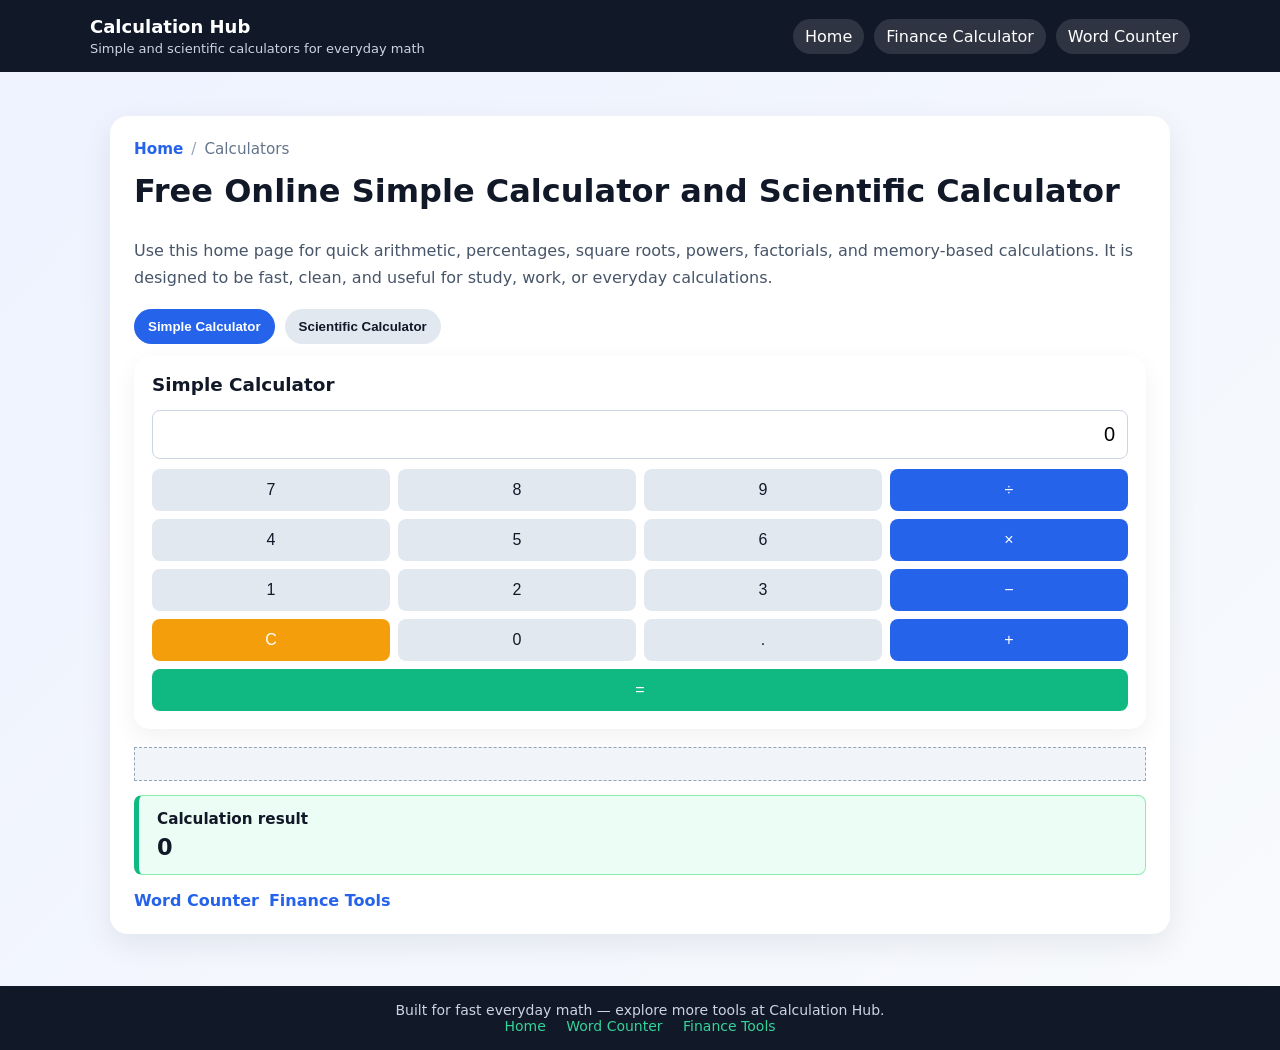
<file: index.html>
<!DOCTYPE html>
<html lang="en">
<head>
    <meta charset="UTF-8">
    <meta name="viewport" content="width=device-width, initial-scale=1.0">
    <title>Free Online Simple Calculator and Scientific Calculator</title>
    <meta name="description" content="Use our free online simple calculator and scientific calculator for everyday math, percentages, powers, square roots, and more.">
    <meta name="keywords" content="simple calculator, scientific calculator, online calculator, math calculator, percentage calculator">
    <meta name="robots" content="index,follow">
    <link rel="canonical" href="https://calculation-hub.github.io/index.html">
    <meta property="og:title" content="Free Online Simple Calculator and Scientific Calculator">
    <meta property="og:description" content="A fast, mobile-friendly home for simple and scientific calculators.">
    <meta property="og:type" content="website">
    <meta property="og:url" content="https://calculation-hub.github.io/index.html">
    <meta name="twitter:card" content="summary_large_image">
    <meta name="twitter:title" content="Free Online Simple Calculator and Scientific Calculator">
    <meta name="twitter:description" content="A fast, mobile-friendly home for simple and scientific calculators.">
    <link rel="stylesheet" href="assets/common.css">
    <link rel="stylesheet" href="assets/index.css">
    <script type="application/ld+json">
    {
      "@context": "https://schema.org",
      "@type": "WebSite",
      "name": "Calculation Hub",
      "url": "https://calculation-hub.github.io/",
      "description": "Free online simple calculator, scientific calculator, finance tools, and word tools."
    }
    </script>
    <script async src="https://www.googletagmanager.com/gtag/js?id=G-XHD0YSS1PD"></script>
    <script>
        window.dataLayer = window.dataLayer || [];
        function gtag(){dataLayer.push(arguments);} 
        gtag('js', new Date());
        gtag('config', 'G-XHD0YSS1PD');
    </script>
    <script async src="https://pagead2.googlesyndication.com/pagead/js/adsbygoogle.js?client=ca-pub-1607159692390166" crossorigin="anonymous"></script>
</head>
<body>
<header class="site-header">
    <div class="header-top">
        <div>
            <p class="title">Calculation Hub</p>
            <p class="subtitle">Simple and scientific calculators for everyday math</p>
        </div>
        <button class="menu-toggle" type="button" aria-label="Toggle navigation" onclick="toggleMenu()">
            <span></span><span></span><span></span>
        </button>
        <nav id="site-nav">
            <a href="index.html">Home</a>
            <a href="finance.html">Finance Calculator</a>
            <a href="word_counter.html">Word Counter</a>
        </nav>
    </div>
</header>
<div class="container">
    <section class="hero">
        <div class="breadcrumbs" aria-label="Breadcrumb">
            <a href="index.html">Home</a>
            <span class="sep">/</span>
            <span>Calculators</span>
        </div>
        <h1>Free Online Simple Calculator and Scientific Calculator</h1>
        <div class="hero-intro">
            <p>Use this home page for quick arithmetic, percentages, square roots, powers, factorials, and memory-based calculations. It is designed to be fast, clean, and useful for study, work, or everyday calculations.</p>
        </div>
        <div class="calculator-tabs" role="tablist" aria-label="Calculator selector">
            <button class="calc-tab active" onclick="showCalculator('simple')">Simple Calculator</button>
            <button class="calc-tab" onclick="showCalculator('scientific')">Scientific Calculator</button>
        </div>
        <div id="simple-panel" class="tab-panel active">
            <div class="card">
                <h2>Simple Calculator</h2>
                <input class="display" id="simple-display" value="0" readonly>
                <div class="buttons">
                    <button class="btn" onclick="appendValue('7')">7</button>
                    <button class="btn" onclick="appendValue('8')">8</button>
                    <button class="btn" onclick="appendValue('9')">9</button>
                    <button class="btn operator" onclick="appendValue('/')">÷</button>
                    <button class="btn" onclick="appendValue('4')">4</button>
                    <button class="btn" onclick="appendValue('5')">5</button>
                    <button class="btn" onclick="appendValue('6')">6</button>
                    <button class="btn operator" onclick="appendValue('*')">×</button>
                    <button class="btn" onclick="appendValue('1')">1</button>
                    <button class="btn" onclick="appendValue('2')">2</button>
                    <button class="btn" onclick="appendValue('3')">3</button>
                    <button class="btn operator" onclick="appendValue('-')">−</button>
                    <button class="btn clear" onclick="clearSimple()">C</button>
                    <button class="btn" onclick="appendValue('0')">0</button>
                    <button class="btn" onclick="appendValue('.')">.</button>
                    <button class="btn operator" onclick="appendValue('+')">+</button>
                    <button class="btn equal" onclick="calculateSimple()" style="grid-column: span 4;">=</button>
                </div>
            </div>
        </div>
        <div id="scientific-panel" class="tab-panel">
            <div class="card">
                <h2>Scientific Calculator</h2>
                <input class="display" id="scientific-display" value="0" readonly>
                <div class="scientific-grid">
                    <button class="btn" onclick="appendScientific('7')">7</button>
                    <button class="btn" onclick="appendScientific('8')">8</button>
                    <button class="btn" onclick="appendScientific('9')">9</button>
                    <button class="btn operator" onclick="appendScientific('(')">(</button>
                    <button class="btn" onclick="appendScientific('4')">4</button>
                    <button class="btn" onclick="appendScientific('5')">5</button>
                    <button class="btn" onclick="appendScientific('6')">6</button>
                    <button class="btn operator" onclick="appendScientific(')')">)</button>
                    <button class="btn" onclick="appendScientific('1')">1</button>
                    <button class="btn" onclick="appendScientific('2')">2</button>
                    <button class="btn" onclick="appendScientific('3')">3</button>
                    <button class="btn operator" onclick="appendScientific('^')">xʸ</button>
                    <button class="btn clear" onclick="clearScientific()">C</button>
                    <button class="btn" onclick="appendScientific('0')">0</button>
                    <button class="btn operator" onclick="appendScientific('.')">.</button>
                    <button class="btn operator" onclick="appendScientific('+')">+</button>
                    <button class="btn operator" onclick="appendScientific('-')">−</button>
                    <button class="btn operator" onclick="appendScientific('*')">×</button>
                    <button class="btn operator" onclick="appendScientific('/')">÷</button>
                    <button class="btn operator" onclick="appendScientific('%')">%</button>
                    <button class="btn" onclick="evaluateScientific('percent')">%</button>
                    <button class="btn" onclick="evaluateScientific('square')">x²</button>
                    <button class="btn" onclick="evaluateScientific('cube')">x³</button>
                    <button class="btn" onclick="evaluateScientific('factorial')">x!</button>
                    <button class="btn" onclick="evaluateScientific('memory-clear')">MC</button>
                    <button class="btn" onclick="evaluateScientific('memory-recall')">MR</button>
                    <button class="btn" onclick="evaluateScientific('memory-add')">M+</button>
                    <button class="btn" onclick="evaluateScientific('memory-subtract')">M-</button>
                    <button class="btn" onclick="evaluateScientific('sqrt')">√</button>
                    <button class="btn" onclick="evaluateScientific('sin')">sin</button>
                    <button class="btn" onclick="evaluateScientific('cos')">cos</button>
                    <button class="btn" onclick="evaluateScientific('tan')">tan</button>
                    <button class="btn" onclick="evaluateScientific('log')">log</button>
                    <button class="btn" onclick="evaluateScientific('pi')">π</button>
                    <button class="btn" onclick="evaluateScientific('exp')">e</button>
                    <button class="btn equal" onclick="calculateScientific()">=</button>
                </div>
            </div>
        </div>
        <div class="ad-slot">
            <ins class="adsbygoogle" style="display:block" data-ad-client="ca-pub-1607159692390166" data-ad-slot="7543509719" data-ad-format="auto" data-full-width-responsive="true"></ins>
            <script>(adsbygoogle = window.adsbygoogle || []).push({});</script>
        </div>
        <section class="result-card calculator-result active" data-calculator="simple" aria-live="polite" aria-label="Simple calculator result">
            <h3>Calculation result</h3>
            <output id="simple-result">0</output>
        </section>
        <section class="result-card calculator-result" data-calculator="scientific" aria-live="polite" aria-label="Scientific calculator result">
            <h3>Calculation result</h3>
            <output id="scientific-result">0</output>
        </section>
        <div class="link-row">
            <a href="word_counter.html">Word Counter</a>
            <a href="finance.html">Finance Tools</a>
        </div>
    </section>
</div>
<script>
    const simpleDisplay = document.getElementById('simple-display');
    const scientificDisplay = document.getElementById('scientific-display');
    const simpleResult = document.getElementById('simple-result');
    const scientificResult = document.getElementById('scientific-result');
    let scientificMemory = 0;

    function updateResult(display, result) {
        result.textContent = display.value;
    }

    function showCalculator(type) {
        document.querySelectorAll('.calc-tab').forEach(btn => btn.classList.toggle('active', btn.textContent.includes(type === 'simple' ? 'Simple' : 'Scientific')));
        document.querySelectorAll('.tab-panel').forEach(panel => panel.classList.remove('active'));
        document.getElementById(type + '-panel').classList.add('active');
        document.querySelectorAll('.calculator-result').forEach(result => result.classList.toggle('active', result.dataset.calculator === type));
    }

    function toggleMenu() {
        document.getElementById('site-nav').classList.toggle('open');
    }

    function appendValue(value) {
        const current = simpleDisplay.value;
        if (current === '0' && value !== '.') {
            simpleDisplay.value = value;
        } else {
            simpleDisplay.value = current + value;
        }
    }

    function clearSimple() {
        simpleDisplay.value = '0';
        updateResult(simpleDisplay, simpleResult);
    }

    function calculateSimple() {
        try {
            simpleDisplay.value = Function('return (' + simpleDisplay.value.replace(/×/g, '*').replace(/÷/g, '/') + ')')();
        } catch (error) {
            simpleDisplay.value = 'Error';
        }
        updateResult(simpleDisplay, simpleResult);
    }

    function appendScientific(value) {
        const current = scientificDisplay.value;
        if (current === '0' && value !== '.' && value !== '-') {
            scientificDisplay.value = value;
        } else {
            scientificDisplay.value = current + value;
        }
    }

    function clearScientific() {
        scientificDisplay.value = '0';
        updateResult(scientificDisplay, scientificResult);
    }

    function calculateScientific() {
        try {
            const expr = scientificDisplay.value
                .replace(/π/g, 'Math.PI')
                .replace(/xʸ/g, '^')
                .replace(/√/g, 'Math.sqrt')
                .replace(/sin/g, 'Math.sin')
                .replace(/cos/g, 'Math.cos')
                .replace(/tan/g, 'Math.tan')
                .replace(/log/g, 'Math.log10')
                .replace(/exp/g, 'Math.exp');
            scientificDisplay.value = Function('return (' + expr + ')')();
        } catch (error) {
            scientificDisplay.value = 'Error';
        }
        updateResult(scientificDisplay, scientificResult);
    }

    function evaluateScientific(type) {
        const currentValue = parseFloat(scientificDisplay.value);

        if (Number.isNaN(currentValue)) {
            scientificDisplay.value = 'Error';
            updateResult(scientificDisplay, scientificResult);
            return;
        }

        if (type === 'sqrt') {
            scientificDisplay.value = Math.sqrt(currentValue).toString();
        } else if (type === 'sin') {
            scientificDisplay.value = Math.sin(currentValue * Math.PI / 180).toString();
        } else if (type === 'cos') {
            scientificDisplay.value = Math.cos(currentValue * Math.PI / 180).toString();
        } else if (type === 'tan') {
            scientificDisplay.value = Math.tan(currentValue * Math.PI / 180).toString();
        } else if (type === 'log') {
            scientificDisplay.value = Math.log10(currentValue).toString();
        } else if (type === 'pi') {
            scientificDisplay.value = Math.PI.toString();
        } else if (type === 'exp') {
            scientificDisplay.value = Math.E.toString();
        } else if (type === 'percent') {
            scientificDisplay.value = (currentValue / 100).toString();
        } else if (type === 'square') {
            scientificDisplay.value = Math.pow(currentValue, 2).toString();
        } else if (type === 'cube') {
            scientificDisplay.value = Math.pow(currentValue, 3).toString();
        } else if (type === 'factorial') {
            if (!Number.isInteger(currentValue) || currentValue < 0) {
                scientificDisplay.value = 'Error';
            } else {
                let result = 1;
                for (let i = 2; i <= currentValue; i++) result *= i;
                scientificDisplay.value = result.toString();
            }
        } else if (type === 'memory-clear') {
            scientificMemory = 0;
            scientificDisplay.value = '0';
        } else if (type === 'memory-recall') {
            scientificDisplay.value = scientificMemory.toString();
        } else if (type === 'memory-add') {
            scientificMemory += currentValue;
            scientificDisplay.value = scientificMemory.toString();
        } else if (type === 'memory-subtract') {
            scientificMemory -= currentValue;
            scientificDisplay.value = scientificMemory.toString();
        }
        updateResult(scientificDisplay, scientificResult);
    }
</script>
<footer class="site-footer">
    Built for fast everyday math — explore more tools at Calculation Hub.
    <div>
        <a href="index.html">Home</a>
        <a href="word_counter.html">Word Counter</a>
        <a href="finance.html">Finance Tools</a>
    </div>
</footer>
</body>
</html>
</file>
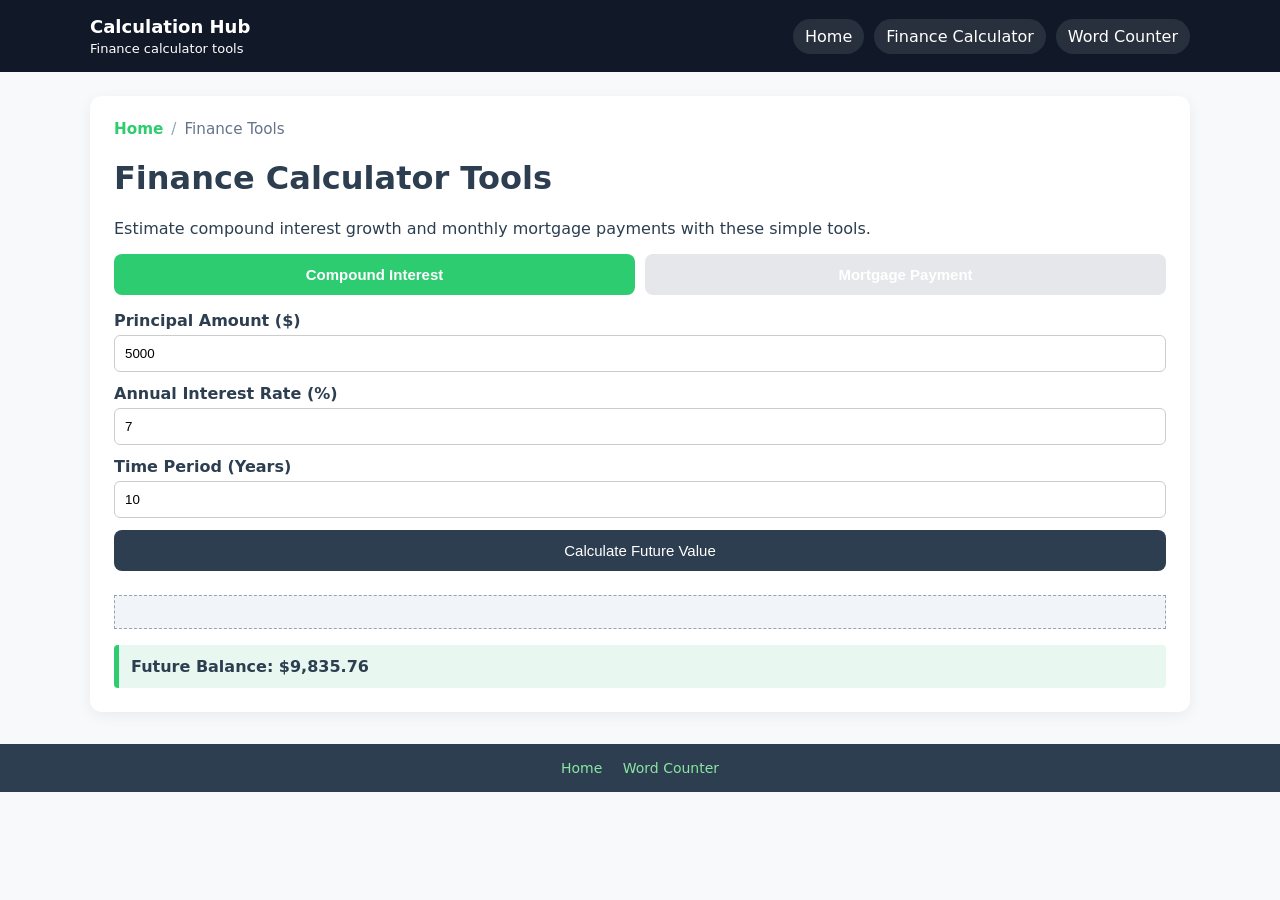
<file: finance.html>
<!DOCTYPE html>
<html lang="en">
<head>
    <meta charset="UTF-8">
    <meta name="viewport" content="width=device-width, initial-scale=1.0">
    <title>Finance Calculator Tools</title>
    <meta name="description" content="Use our free finance calculator for compound interest and mortgage payment estimates.">
    <link rel="stylesheet" href="assets/common.css">
    <link rel="stylesheet" href="assets/finance.css">
    <script async src="https://pagead2.googlesyndication.com/pagead/js/adsbygoogle.js?client=ca-pub-1607159692390166" crossorigin="anonymous"></script>
</head>
<body>
<header class="site-header">
    <div class="wrap">
        <div>
            <p class="title">Calculation Hub</p>
            <p class="subtitle">Finance calculator tools</p>
        </div>
        <button class="menu-toggle" type="button" aria-label="Toggle navigation" onclick="toggleMenu()">
            <span></span><span></span><span></span>
        </button>
        <nav id="site-nav">
            <a href="index.html">Home</a>
            <a href="finance.html" class="active">Finance Calculator</a>
            <a href="word_counter.html">Word Counter</a>
        </nav>
    </div>
</header>
<div class="container">
    <div class="breadcrumbs" aria-label="Breadcrumb">
        <a href="/">Home</a>
        <span class="sep">/</span>
        <span>Finance Tools</span>
    </div>
    <h1>Finance Calculator Tools</h1>
    <p>Estimate compound interest growth and monthly mortgage payments with these simple tools.</p>
    <div class="tabs">
        <button class="tab-btn active" onclick="switchTab('interest')">Compound Interest</button>
        <button class="tab-btn" onclick="switchTab('mortgage')">Mortgage Payment</button>
    </div>
    <div id="interest" class="tab-content active">
        <div class="input-group"><label>Principal Amount ($)</label><input type="number" id="p-amount" value="5000"></div>
        <div class="input-group"><label>Annual Interest Rate (%)</label><input type="number" id="p-rate" value="7" step="0.1"></div>
        <div class="input-group"><label>Time Period (Years)</label><input type="number" id="p-years" value="10"></div>
        <button onclick="calcInterest()">Calculate Future Value</button>
        <div class="ad-slot">
            <ins class="adsbygoogle" style="display:block" data-ad-client="ca-pub-1607159692390166" data-ad-slot="7543509719" data-ad-format="auto" data-full-width-responsive="true"></ins>
            <script>(adsbygoogle = window.adsbygoogle || []).push({});</script>
        </div>
        <div id="interest-res" class="result">Future Balance: $9,835.76</div>
    </div>
    <div id="mortgage" class="tab-content">
        <div class="input-group"><label>Home Price ($)</label><input type="number" id="m-price" value="300000"></div>
        <div class="input-group"><label>Down Payment ($)</label><input type="number" id="m-down" value="60000"></div>
        <div class="input-group"><label>Interest Rate (%)</label><input type="number" id="m-rate" value="5" step="0.1"></div>
        <div class="input-group"><label>Loan Term (Years)</label><input type="number" id="m-years" value="30"></div>
        <button onclick="calcMortgage()">Calculate Monthly Payment</button>
        <div class="ad-slot">
            <ins class="adsbygoogle" style="display:block" data-ad-client="ca-pub-1607159692390166" data-ad-slot="7543509719" data-ad-format="auto" data-full-width-responsive="true"></ins>
            <script>(adsbygoogle = window.adsbygoogle || []).push({});</script>
        </div>
        <div id="mortgage-res" class="result">Monthly Payment: $1,288.37</div>
    </div>
</div>
<script>
    function toggleMenu() {
        document.getElementById('site-nav').classList.toggle('open');
    }

    function switchTab(tabId) {
        document.querySelectorAll('.tab-content').forEach(el => el.classList.remove('active'));
        document.querySelectorAll('.tab-btn').forEach(el => el.classList.remove('active'));
        document.getElementById(tabId).classList.add('active');
        document.querySelector(`.tab-btn[onclick="switchTab('${tabId}')"]`).classList.add('active');
    }
    function calcInterest() {
        let p = parseFloat(document.getElementById('p-amount').value);
        let r = parseFloat(document.getElementById('p-rate').value) / 100;
        let t = parseFloat(document.getElementById('p-years').value);
        let a = p * Math.pow((1 + r), t);
        document.getElementById('interest-res').innerText = `Future Balance: $${a.toFixed(2)}`;
    }
    function calcMortgage() {
        let p = parseFloat(document.getElementById('m-price').value) - parseFloat(document.getElementById('m-down').value);
        let r = (parseFloat(document.getElementById('m-rate').value) / 100) / 12;
        let n = parseFloat(document.getElementById('m-years').value) * 12;
        let m = p * (r * Math.pow(1 + r, n)) / (Math.pow(1 + r, n) - 1);
        document.getElementById('mortgage-res').innerText = `Monthly Payment: $${m.toFixed(2)}`;
    }
</script>
<footer class="site-footer">
    <a href="index.html">Home</a>
    <a href="word_counter.html">Word Counter</a>
</footer>
</body>
</html>
</file>
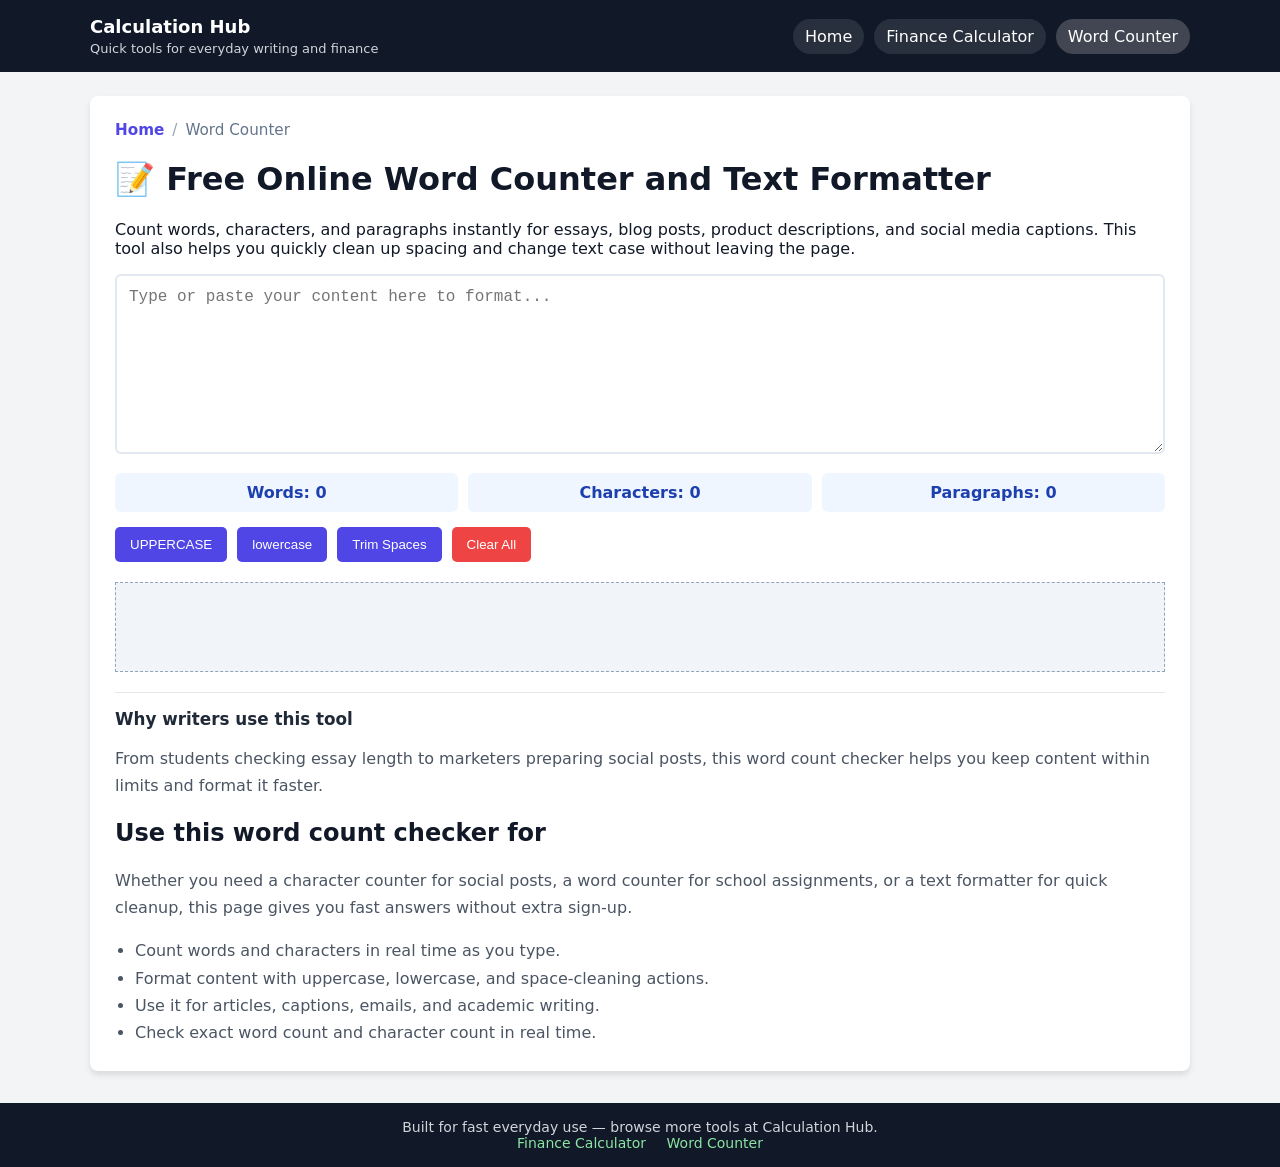
<file: word_counter.html>
<!DOCTYPE html>
<html lang="en">
<head>
    <meta charset="UTF-8">
    <meta name="viewport" content="width=device-width, initial-scale=1.0">
    <title>Free Word Counter, Character Counter & Text Formatter</title>
    <meta name="description" content="Use our free online word counter and character counter to check text length, count words, and format content quickly for essays, blogs, and social posts.">
    <meta name="keywords" content="word counter, character counter, text formatter, online word count tool, word count checker">
    <meta name="robots" content="index,follow">
    <link rel="canonical" href="https://calculation-hub.github.io/word_counter.html">
    <meta property="og:title" content="Free Word Counter, Character Counter & Text Formatter">
    <meta property="og:description" content="A simple online tool for counting words, characters, and paragraphs while formatting text.">
    <meta property="og:type" content="website">
    <meta property="og:url" content="https://calculation-hub.github.io/word_counter.html">
    <meta name="twitter:card" content="summary_large_image">
    <meta name="twitter:title" content="Free Word Counter, Character Counter & Text Formatter">
    <meta name="twitter:description" content="A simple online tool for counting words, characters, and paragraphs while formatting text.">
    <link rel="stylesheet" href="assets/common.css">
    <link rel="stylesheet" href="assets/word_counter.css">
    <script type="application/ld+json">
    {
      "@context": "https://schema.org",
      "@type": "WebApplication",
      "name": "Calculation Hub Word Counter",
      "url": "https://calculation-hub.github.io/word_counter.html",
      "description": "A free online word counter, character counter, and text formatter for writers and students."
    }
    </script>
    <!-- Google tag (gtag.js) -->
    <script async src="https://www.googletagmanager.com/gtag/js?id=G-XHD0YSS1PD"></script>
    <script>
        window.dataLayer = window.dataLayer || [];
        function gtag(){dataLayer.push(arguments);}
        gtag('js', new Date());
        gtag('config', 'G-XHD0YSS1PD');
    </script>
    <script async src="https://pagead2.googlesyndication.com/pagead/js/adsbygoogle.js?client=ca-pub-1607159692390166"
     crossorigin="anonymous"></script>
</head>
<body>
<header class="site-header">
    <div class="header-top">
        <div>
            <p class="title">Calculation Hub</p>
            <p class="subtitle">Quick tools for everyday writing and finance</p>
        </div>
        <button class="menu-toggle" type="button" aria-label="Toggle navigation" onclick="toggleMenu()">
            <span></span><span></span><span></span>
        </button>
        <nav id="site-nav">
            <a href="index.html">Home</a>
            <a href="finance.html">Finance Calculator</a>
            <a href="word_counter.html" class="active">Word Counter</a>
        </nav>
    </div>
</header>

<div class="wrapper">
    <div class="breadcrumbs" aria-label="Breadcrumb">
        <a href="index.html">Home</a>
        <span class="sep">/</span>
        <span>Word Counter</span>
    </div>
    <h1>📝 Free Online Word Counter and Text Formatter</h1>
    <div class="tool-intro">
        <p>Count words, characters, and paragraphs instantly for essays, blog posts, product descriptions, and social media captions. This tool also helps you quickly clean up spacing and change text case without leaving the page.</p>
    </div>
    <textarea id="text-input" placeholder="Type or paste your content here to format..." oninput="updateStats()"></textarea>
    
    <div class="stats-grid">
        <div class="stat-box">Words: <span id="word-count">0</span></div>
        <div class="stat-box">Characters: <span id="char-count">0</span></div>
        <div class="stat-box">Paragraphs: <span id="para-count">0</span></div>
    </div>

    <div class="actions">
        <button class="btn" onclick="transformText('upper')">UPPERCASE</button>
        <button class="btn" onclick="transformText('lower')">lowercase</button>
        <button class="btn" onclick="transformText('clean')">Trim Spaces</button>
        <button class="btn btn-danger" onclick="clearText()">Clear All</button>
    </div>

    <div class="ad-banner">
        <!-- calculation-hub-ad -->
        <ins class="adsbygoogle"
            style="display:block"
            data-ad-client="ca-pub-1607159692390166"
            data-ad-slot="7543509719"
            data-ad-format="auto"
            data-full-width-responsive="true"></ins>
        <script>
            (adsbygoogle = window.adsbygoogle || []).push({});
        </script>
    </div>

    <section class="seo-content" aria-label="Text tool benefits">
        <h3>Why writers use this tool</h3>
        <p>From students checking essay length to marketers preparing social posts, this word count checker helps you keep content within limits and format it faster.</p>
        <h2>Use this word count checker for</h2>
        <p>Whether you need a character counter for social posts, a word counter for school assignments, or a text formatter for quick cleanup, this page gives you fast answers without extra sign-up.</p>
        <ul>
            <li>Count words and characters in real time as you type.</li>
            <li>Format content with uppercase, lowercase, and space-cleaning actions.</li>
            <li>Use it for articles, captions, emails, and academic writing.</li>
            <li>Check exact word count and character count in real time.</li>
        </ul>
    </section>
</div>

<script>
    function toggleMenu() {
        document.getElementById('site-nav').classList.toggle('open');
    }

    const input = document.getElementById('text-input');
    function updateStats() {
        const text = input.value.trim();
        document.getElementById('word-count').innerText = text === '' ? 0 : text.split(/\s+/).length;
        document.getElementById('char-count').innerText = input.value.length;
        document.getElementById('para-count').innerText = text === '' ? 0 : input.value.split(/\n+/).filter(p => p.trim() !== '').length;
    }
    function transformText(type) {
        if(type === 'upper') input.value = input.value.toUpperCase();
        if(type === 'lower') input.value = input.value.toLowerCase();
        if(type === 'clean') input.value = input.value.replace(/\s+/g, ' ').trim();
        updateStats();
    }
    function clearText() {
        input.value = '';
        updateStats();
    }
</script>
</div>

<footer class="site-footer">
    Built for fast everyday use — browse more tools at Calculation Hub.
    <div>
        <a href="index.html">Finance Calculator</a>
        <a href="word_counter.html">Word Counter</a>
    </div>
</footer>
</body>
</html>
</file>
<file: assets/common.css>
* { box-sizing: border-box; }

.site-header {
    background: #111827;
    color: white;
    padding: 16px 20px;
    position: sticky;
    top: 0;
    z-index: 20;
}

.site-header .wrap,
.site-header .header-top {
    max-width: 1100px;
    margin: 0 auto;
    display: flex;
    justify-content: space-between;
    align-items: center;
    gap: 12px;
    position: relative;
}

.site-header .title {
    margin: 0;
    font-family: 'Segoe UI', system-ui, sans-serif;
    font-size: 18px;
    font-weight: 700;
}
.site-header .subtitle {
    margin: 4px 0 0;
    font-family: 'Segoe UI', system-ui, sans-serif;
    font-size: 13px;
}
.site-header .menu-toggle {
    display: none;
    width: auto;
    border: none;
    background: transparent;
    padding: 6px;
    cursor: pointer;
    flex-direction: column;
    gap: 4px;
}
.site-header .menu-toggle span {
    display: block;
    width: 22px;
    height: 2px;
    background: white;
    border-radius: 2px;
}
.site-header nav { display: flex; gap: 10px; flex-wrap: wrap; }
.site-header nav a {
    color: white;
    text-decoration: none;
    padding: 8px 12px;
    border-radius: 999px;
}
.ad-slot,
.ad-banner {
    background: #f1f5f9;
    border: 1px dashed #94a3b8;
}
.site-footer {
    padding: 16px 20px;
    text-align: center;
    font-size: 14px;
}
.site-footer a { text-decoration: none; margin: 0 8px; }

@media (max-width: 720px) {
    .site-header .wrap,
    .site-header .header-top {
        flex-direction: row;
        align-items: center;
        justify-content: space-between;
        width: 100%;
    }
    .site-header .menu-toggle {
        display: inline-flex;
        margin-left: auto;
        align-self: center;
        position: static;
    }
    .site-header nav {
        display: none;
        position: absolute;
        top: calc(100% + 8px);
        right: 0;
        left: 0;
        flex-direction: column;
        gap: 8px;
        padding: 10px;
        background: #111827;
        border-radius: 10px;
        box-shadow: 0 10px 24px rgba(0,0,0,0.25);
        z-index: 30;
    }
    .site-header nav.open { display: flex; }
    .site-header nav a { flex: 1; text-align: center; }
}
</file>
<file: assets/index.css>
:root { --primary: #2563eb; --accent: #10b981; --dark: #111827; --light: #f8fafc; }
body { font-family: 'Segoe UI', system-ui, sans-serif; background: linear-gradient(135deg, #eef2ff, #f8fafc); color: var(--dark); margin: 0; padding: 0; }
.site-header .subtitle { color: #cbd5e1; }
.site-header nav a { background: rgba(255,255,255,0.12); }
.container { max-width: 1100px; margin: 24px auto 32px; padding: 20px; }
.hero { background: white; border-radius: 18px; padding: 24px; box-shadow: 0 10px 30px rgba(15, 23, 42, 0.08); }
.hero h1 { margin-top: 0; font-size: 2rem; color: var(--dark); }
.hero p { color: #475569; line-height: 1.7; }
.hero-intro { margin-bottom: 16px; }
.breadcrumbs { display: flex; flex-wrap: wrap; gap: 8px; margin-bottom: 14px; font-size: 0.95rem; color: #64748b; }
.breadcrumbs a { color: var(--primary); text-decoration: none; font-weight: 600; }
.breadcrumbs .sep { color: #94a3b8; }
.calculator-tabs { display: flex; gap: 10px; flex-wrap: wrap; margin: 18px 0 12px; }
.calc-tab { border: none; padding: 10px 14px; border-radius: 999px; background: #e2e8f0; color: var(--dark); cursor: pointer; font-weight: 600; }
.calc-tab.active { background: var(--primary); color: white; }
.tab-panel { display: none; }
.tab-panel.active { display: block; }
.card { background: #fff; border-radius: 16px; padding: 18px; box-shadow: 0 8px 24px rgba(15, 23, 42, 0.06); }
.card h2 { margin-top: 0; font-size: 1.15rem; }
.result-card { margin-top: 14px; padding: 14px 18px; background: #ecfdf5; border: 1px solid #86efac; border-left: 5px solid var(--accent); border-radius: 8px; }
.calculator-result { display: none; }
.calculator-result.active { display: block; }
.result-card h3 { margin: 0 0 6px; font-size: 0.95rem; color: var(--dark); }
.result-card output { display: block; color: var(--dark); font-size: 1.4rem; font-weight: 700; overflow-wrap: anywhere; }
.display { width: 100%; padding: 12px; border-radius: 8px; border: 1px solid #cbd5e1; font-size: 1.25rem; margin-bottom: 10px; text-align: right; }
.buttons { display: grid; grid-template-columns: repeat(4, 1fr); gap: 8px; }
.btn { border: none; padding: 12px; border-radius: 8px; font-size: 1rem; cursor: pointer; background: #e2e8f0; color: var(--dark); }
.btn.operator { background: var(--primary); color: white; }
.btn.equal { background: var(--accent); color: white; }
.btn.clear { background: #f59e0b; color: white; }
.scientific-grid { display: grid; grid-template-columns: repeat(4, 1fr); gap: 8px; margin-top: 10px; }
.link-row { display: flex; flex-wrap: wrap; gap: 10px; margin-top: 16px; }
.link-row a { text-decoration: none; color: var(--primary); font-weight: 600; }
.ad-slot { margin-top: 18px; padding: 16px; text-align: center; color: #64748b; }
.site-footer { background: var(--dark); color: #cbd5e1; }
.site-footer a { color: #34d399; text-decoration: none; margin: 0 8px; }
@media (max-width: 720px) {
    .container { padding: 14px; }
    .hero { display: flex; flex-direction: column; padding: 18px; }
    .hero h1 { font-size: 1.5rem; order: 6; }
    .hero-intro { order: 7; }
    .breadcrumbs { order: 0; }
    .calculator-tabs { gap: 8px; order: 1; flex-wrap: nowrap; }
    .tab-panel { order: 2; }
    .calc-tab { flex: 1 1 0; min-width: 0; padding: 10px 8px; }
    .buttons, .scientific-grid { gap: 6px; }
    .btn { padding: 10px; font-size: 0.95rem; }
    .ad-slot { order: 3; margin-top: 14px; }
    .calculator-result { order: 4; }
    .link-row { order: 5; margin-top: 12px; }
}
</file>
<file: assets/finance.css>
:root { --primary: #2ecc71; --dark: #2c3e50; --light: #f8f9fa; }
body { font-family: 'Segoe UI', system-ui, sans-serif; background: var(--light); color: var(--dark); margin: 0; padding: 0; }
.site-header nav a { background: rgba(255,255,255,0.1); }
.container { max-width: 1100px; margin: 24px auto 32px; background: white; padding: 24px; border-radius: 12px; box-shadow: 0 4px 15px rgba(0,0,0,0.06); }
.breadcrumbs { display: flex; flex-wrap: wrap; gap: 8px; margin-bottom: 12px; font-size: 0.95rem; color: #64748b; }
.breadcrumbs a { color: var(--primary); text-decoration: none; font-weight: 600; }
.breadcrumbs .sep { color: #94a3b8; }
.tabs { display: flex; gap: 10px; margin-bottom: 16px; }
.tab-btn { flex: 1; padding: 12px; border: none; border-radius: 8px; background: #e5e7eb; cursor: pointer; font-weight: 600; }
.tab-btn.active { background: var(--primary); color: white; }
.tab-content { display: none; }
.tab-content.active { display: block; }
.input-group { margin-bottom: 12px; }
label { display: block; margin-bottom: 5px; font-weight: 600; }
input { width: 100%; padding: 10px; border: 1px solid #ccc; border-radius: 6px; box-sizing: border-box; }
button { width: 100%; padding: 12px; background: var(--dark); color: white; border: none; border-radius: 8px; cursor: pointer; font-size: 15px; }
.ad-slot { margin-top: 24px; padding: 16px; text-align: center; color: #64748b; }
.result { margin-top: 16px; padding: 12px; background: #e8f8f0; border-left: 5px solid var(--primary); border-radius: 4px; font-weight: bold; }
.site-footer { background: var(--dark); color: #d1d5db; }
.site-footer a { color: #8be5a2; text-decoration: none; margin: 0 8px; }
@media (max-width: 720px) {
    .container { padding: 16px; }
    .container { display: flex; flex-direction: column; }
    .tabs { flex-direction: row; gap: 8px; }
    .tab-btn { flex: 1 1 0; min-width: 0; padding: 12px 8px; }
    .tab-content { order: 2; }
    .tabs { order: 1; }
    .breadcrumbs { order: 0; }
    .container h1 { order: 3; }
    .container > p { order: 4; }
}
</file>
<file: assets/word_counter.css>
:root { --primary: #4f46e5; --dark: #1f2937; --light: #f3f4f6; }
body { font-family: system-ui, sans-serif; background: var(--light); padding: 0; margin: 0; color: #111827; }
.site-header .subtitle { color: #d1d5db; }
.site-header nav a { background: rgba(255,255,255,0.1); }
.site-header nav a.active { background: rgba(255,255,255,0.2); }
.wrapper { width: 100%; max-width: 1100px; margin: 24px auto 32px; background: white; padding: 25px; border-radius: 8px; box-shadow: 0 4px 6px rgba(0,0,0,0.1); }
.breadcrumbs { display: flex; flex-wrap: wrap; gap: 8px; margin-bottom: 12px; font-size: 0.95rem; color: #64748b; }
.breadcrumbs a { color: var(--primary); text-decoration: none; font-weight: 600; }
.breadcrumbs .sep { color: #94a3b8; }
textarea { width: 100%; height: 180px; padding: 12px; border: 2px solid #e2e8f0; border-radius: 6px; resize: vertical; box-sizing: border-box; font-size: 16px; }
.stats-grid { display: grid; grid-template-columns: repeat(3, 1fr); gap: 10px; margin: 15px 0; }
.stat-box { background: #eff6ff; padding: 10px; border-radius: 6px; text-align: center; font-weight: bold; color: #1e40af; }
.actions { display: flex; gap: 10px; flex-wrap: wrap; margin-bottom: 20px; }
.btn { padding: 10px 15px; border: none; border-radius: 5px; cursor: pointer; font-weight: 500; background: var(--primary); color: white; }
.btn-danger { background: #ef4444; }
.ad-banner { width: 100%; height: 90px; display: flex; align-items: center; justify-content: center; color: #9ca3af; font-size: 11px; margin-top: 15px; }
.site-footer { background: #111827; color: #d1d5db; }
.site-footer a { color: #8be5a2; text-decoration: none; margin: 0 8px; }
.seo-content { margin-top: 20px; padding-top: 16px; border-top: 1px solid #e5e7eb; }
.tool-intro { margin-bottom: 14px; }
.seo-content h3 { margin: 0 0 8px; font-size: 1.05rem; color: var(--dark); }
.seo-content p, .seo-content li { line-height: 1.7; color: #4b5563; }
.seo-content ul { margin: 0; padding-left: 20px; }
@media (max-width: 720px) {
    .wrapper { margin: 16px auto 24px; border-radius: 0; box-shadow: none; }
    .wrapper { display: flex; flex-direction: column; }
    .wrapper h1 { order: 7; }
    .tool-intro { order: 8; }
    textarea { order: 1; }
    .stats-grid { order: 3; }
    .actions { order: 4; }
    .ad-banner { order: 5; }
    .seo-content { order: 6; }
    .breadcrumbs { order: 0; }
}
</file>
